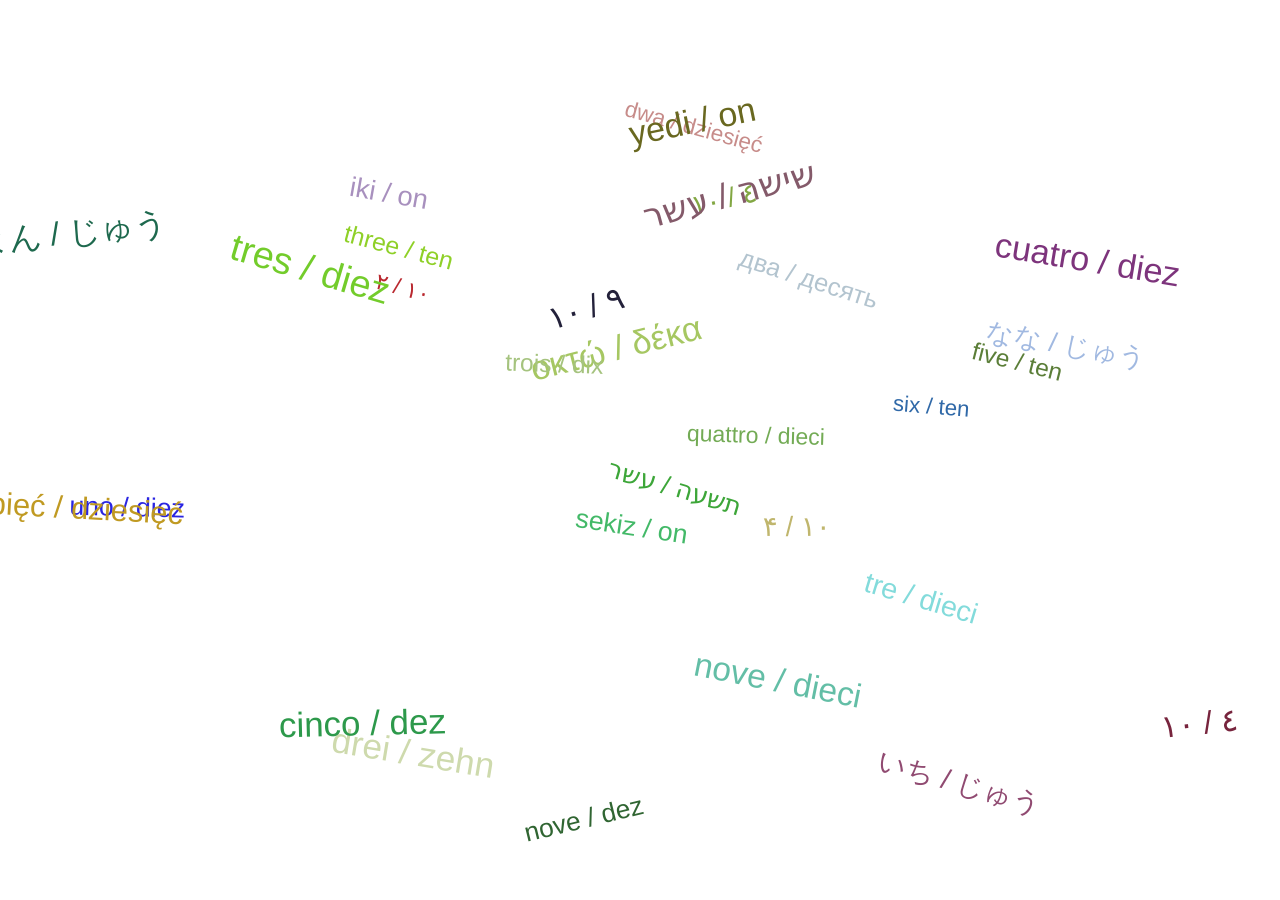
<file: project1/index.html>
<!DOCTYPE html>
<html lang="en">

<head>
  <meta charset="UTF-8">
  <meta name="viewport" content="width=device-width, initial-scale=1.0">

  <title>Read the Air</title>

  <style>
    html,
    body {
      margin: 0;
      padding: 0;
      overflow: hidden;
      background: white;
    }

    canvas {
      display: block;
    }
  </style>
</head>

<body>

  <!-- Shared p5.js library -->
  <script src="../p5/p5.min.js"></script>

  <!-- Project 1 sketch -->
  <script src="./sketch.js"></script>

</body>

</html>
</file>
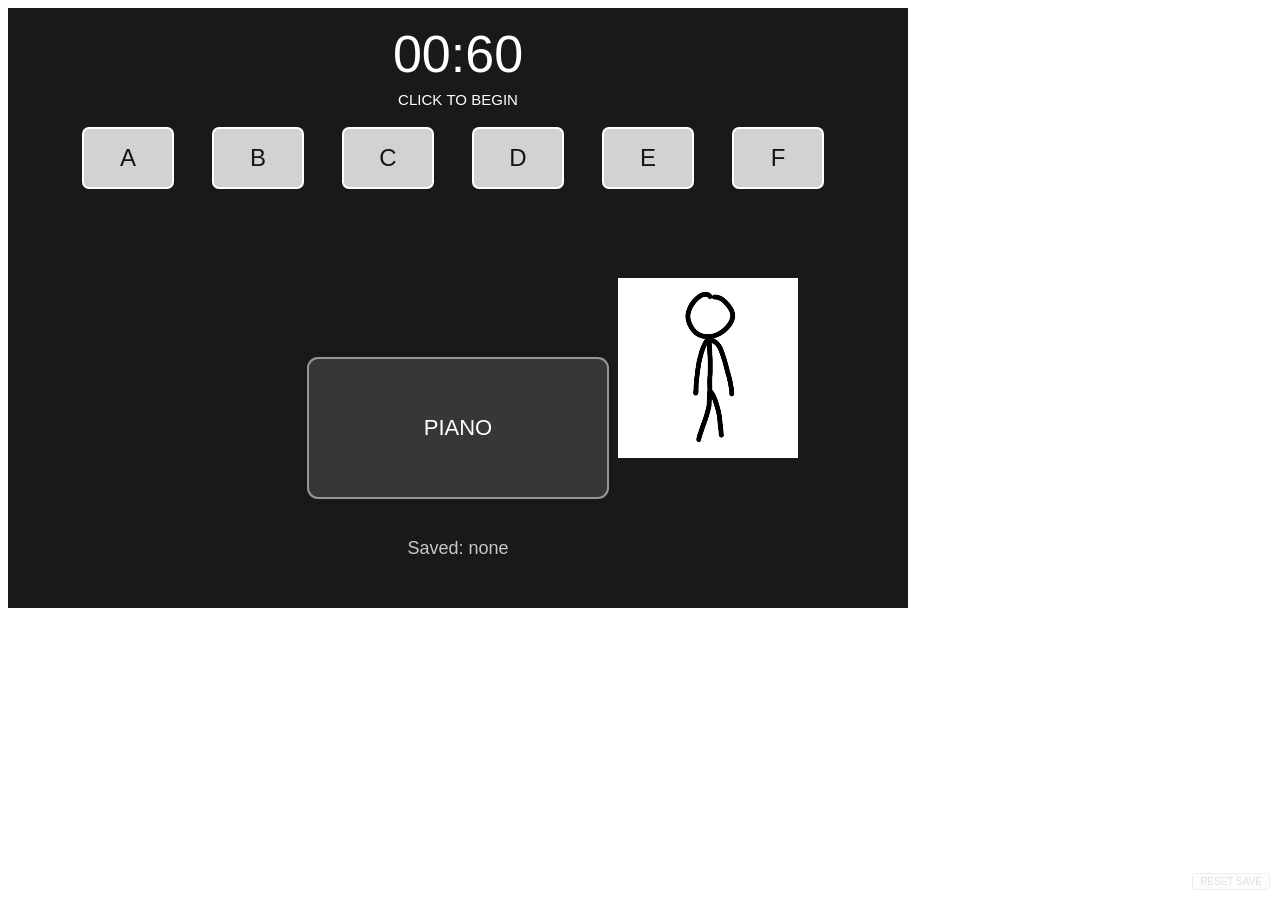
<file: Project2/index.html>
<!DOCTYPE html>
<html lang="en">

<head>
    <meta charset="UTF-8">
    <meta name="viewport" content="width=device-width, initial-scale=1.0">

    <title>Last Dance</title>

    <script src="../p5/p5.min.js"></script>

    <script src="../p5/p5.sound.js"></script>
</head>

<body>
    <script src="./sketch.js"></script>
</body>

</html>
</file>
